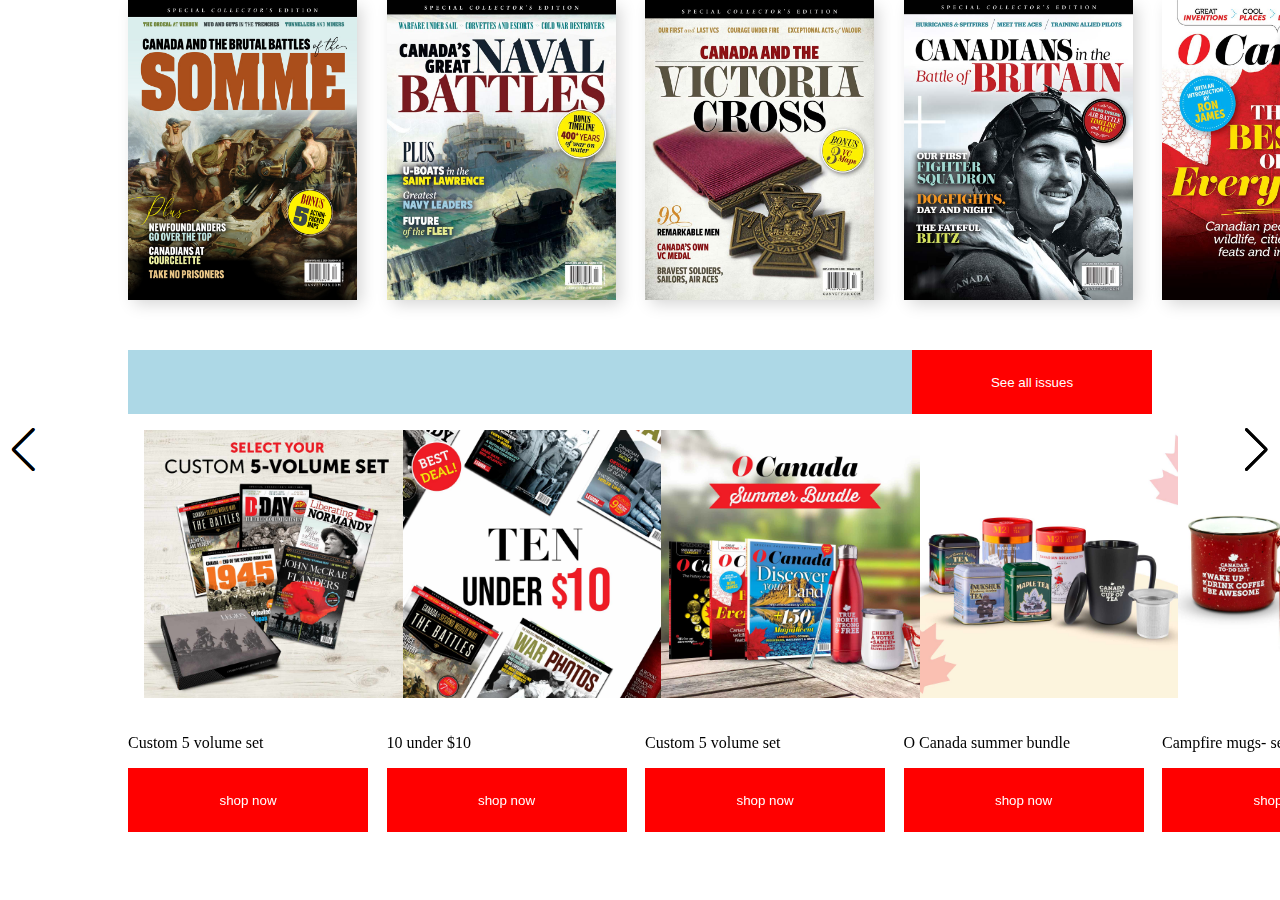
<file: swiper/index.html>
<!DOCTYPE html>
<html lang="en">
<head>
    <meta charset="UTF-8">
    <meta name="viewport" content="width=device-width, initial-scale=1.0">
    <meta http-equiv="X-UA-Compatible" content="ie=edge">
    <!-- Stylesheet -->
    <link rel="stylesheet" href="style.css">
    <!-- Swiper stylesheet -->
    <link rel="stylesheet" href="https://unpkg.com/swiper/swiper-bundle.min.css" />
    <title>Document</title>
</head>
<body>


    <div class="mag-slider">

<!-- Slider main container -->
<div class="swiper-container">
        <!-- Additional required wrapper -->
        <div class="swiper-wrapper">
          <!-- Slides -->
          <div class="swiper-slide">
             <a href=""> <img src="images/sommev2.jpg" alt=""></a>
          </div>
          <div class="swiper-slide">
                <img src="images/NavyBattles.jpg" alt="">
          </div>
          <div class="swiper-slide">
                <img src="images/new-vc.jpg" alt="">
          </div>

          <div class="swiper-slide">
                <img src="images/britain.jpg" alt="">
          </div>
          <div class="swiper-slide">
                <img src="images/besteverything.jpg" alt="">
          </div>
          <div class="swiper-slide">
                <img src="images/britain.jpg" alt="">
          </div>
          <div class="swiper-slide">
                <img src="images/1945.jpg" alt="">
          </div>
          <div class="swiper-slide">
                <img src="images/netherlands.jpg" alt="">
          </div>
          <div class="swiper-slide">
                <img src="images/mcrae.jpg" alt="">
          </div>
          <div class="swiper-slide">
                <img src="images/discover.jpg" alt="">
          </div>
          <div class="swiper-slide">
                <img src="images/atlantic.jpg" alt="">
          </div>
          <div class="swiper-slide">
                <img src="images/aviators.jpg" alt="">
          </div>
          <div class="swiper-slide">
                <img src="images/besteverything.jpg" alt="">
          </div>
          <div class="swiper-slide">
                <img src="images/crime.jpg" alt="">
          </div>
          <div class="swiper-slide">
                <img src="images/dday.jpg" alt="">
          </div>
          <div class="swiper-slide">
                <img src="images/greatwar.jpg" alt="">
          </div>
          <div class="swiper-slide">
                <img src="images/italy.jpg" alt="">
          </div>
          <div class="swiper-slide">
                <img src="images/korea.jpg" alt="">
          </div>
          <div class="swiper-slide">
                <img src="images/marchtovictory.jpg" alt="">
          </div>
          <div class="swiper-slide">
                <img src="images/normandy.jpg" alt="">
          </div>
          <div class="swiper-slide">
                <img src="images/ortona.jpg" alt="">
          </div>
          <div class="swiper-slide">
                <img src="images/pacific.jpg" alt="">
          </div>
          <div class="swiper-slide">
                <img src="images/passchendaele.jpg" alt="">
          </div>
          <div class="swiper-slide">
                <img src="images/royals.jpg" alt="">
          </div>
          <div class="swiper-slide">
                <img src="images/somme.jpg" alt="">
          </div>
          <div class="swiper-slide">
                <img src="images/thebattles.jpg" alt="">
          </div>
          <div class="swiper-slide">
                <img src="images/VC.jpg" alt="">
          </div>
          <div class="swiper-slide">
                <img src="images/vimy.jpg" alt="">
          </div>
          <div class="swiper-slide">
                <img src="images/warphotos.jpg" alt="">
          </div>
          <div class="swiper-slide">
                <img src="images/warstories.jpg" alt="">
          </div>
          <div class="swiper-slide">
                <img src="images/ww1-2.jpg" alt="">
          </div>
          <div class="swiper-slide">
                <img src="images/ww1.jpg" alt="">
          </div>
          <div class="swiper-slide">
                <img src="images/WW2.jpg" alt="">
          </div>
        </div>
      
      
        <!-- If we need navigation buttons -->
        <div class="swiper-button-prev"></div>
        <div class="swiper-button-next"></div>

  
      </div>


    

       <div class="issuebtn-container">
            <button>See all issues</button>
       </div>

                  

  
</div>



<!-- ------shop slider ------->

<div class="shop-slider">

            <!-- Slider main container -->
            <div class="swiper-container swiper2">
                    <!-- Additional required wrapper -->
                    <div class="swiper-wrapper">
                        <!-- Slides -->
                        <div class="swiper-slide shop-slide">
                              <a href=""> <img class="shoproductimg" src="images/Custom-5-vol-set-1.jpeg" alt=""></a>
                              <p style="margin-bottom: 1rem;">Custom 5 volume set</p>
                              <button>shop now</button>
                        </div>
                        <div class="swiper-slide shop-slide">
                              <img src="images/10-under-10.jpeg" alt="">
                              <p style="margin-bottom: 1rem;">10 under $10</p>
                              <button>shop now</button>
                        </div>
                        <div class="swiper-slide shop-slide">
                              <img src="images/2021-bundle-v3-product-v1.jpeg" alt="">
                              <p style="margin-bottom: 1rem;">Custom 5 volume set</p>
                              <button>shop now</button>
                        </div>
                  
                        <div class="swiper-slide shop-slide">
                              <img src="images/tea-set-bundle-opt.jpeg" alt="">
                              <p style="margin-bottom: 1rem;">O Canada summer bundle</p>
                              <button>shop now</button>
                        </div>

                        <div class="swiper-slide shop-slide">
                                    <img src="images/campfire-custom-2-set.jpeg" alt="">
                                    <p style="margin-bottom: 1rem;">Campfire mugs- select your set of 2</p>
                                    <button>shop now</button>
                              </div>
                        
                  
                    </div>
                  
                  
                    <!-- If we need navigation buttons -->
                    <div class="swiper-button-prev prevbtn"></div>
                    <div class="swiper-button-next nextbtn"></div>
            
              
                  </div>
            
            
                
            
                  
            
                              
            
              
            </div>


<!-- Swiper js script -->
<script src="https://unpkg.com/swiper/swiper-bundle.min.js"></script>
<!-- js script -->
    <script src="main.js"></script>
</body>
</html>
</file>
<file: swiper/style.css>
* {
  margin: 0;
  padding: 0;
  -webkit-box-sizing: border-box;
          box-sizing: border-box;
}

.swiper-container {
  width: 80%;
  height: 350px;
}

.swiper2 {
  width: 80%;
  height: 450px;
}

.swiper-slide {
  display: -webkit-box;
  display: -ms-flexbox;
  display: flex;
  -webkit-box-pack: center;
      -ms-flex-pack: center;
          justify-content: center;
  -webkit-box-align: center;
      -ms-flex-align: center;
          align-items: center;
}

.shop-slide {
  display: -webkit-box;
  display: -ms-flexbox;
  display: flex;
  -webkit-box-orient: vertical;
  -webkit-box-direction: normal;
      -ms-flex-direction: column;
          flex-direction: column;
}

.shop-slide img {
  height: 300px;
  -webkit-box-shadow: none !important;
          box-shadow: none !important;
  margin-bottom: 1rem;
  padding: 1rem;
}

.swiper-slide img {
  height: 300px;
  -webkit-box-shadow: 5px 5px 15px -1px rgba(0, 0, 0, 0.17);
          box-shadow: 5px 5px 15px -1px rgba(0, 0, 0, 0.17);
  -webkit-transition: 0.5s;
  transition: 0.5s;
}

.swiper-slide img:hover {
  -webkit-transform: scale(1.02);
          transform: scale(1.02);
}

.swiper-button-prev, .swiper-button-next {
  color: black !important;
}

.mag-slider, .shop-slider {
  display: -webkit-box;
  display: -ms-flexbox;
  display: flex;
  -webkit-box-orient: vertical;
  -webkit-box-direction: normal;
      -ms-flex-direction: column;
          flex-direction: column;
  -webkit-box-align: center;
      -ms-flex-align: center;
          align-items: center;
}

.issuebtn-container {
  width: 80%;
  background: lightblue;
  display: -webkit-box;
  display: -ms-flexbox;
  display: flex;
  -webkit-box-pack: end;
      -ms-flex-pack: end;
          justify-content: flex-end;
}

button {
  height: 4rem;
  width: 15rem;
  background: red;
  border: none;
  color: white;
}

@media only screen and (max-width: 600px) {
  .swiper-container {
    width: 90%;
  }
  .swiper-slide img {
    height: 250px;
  }
}

@media only screen and (max-width: 450px) {
  .swiper-slide img {
    height: 200px;
  }
}
/*# sourceMappingURL=style.css.map */
</file>
